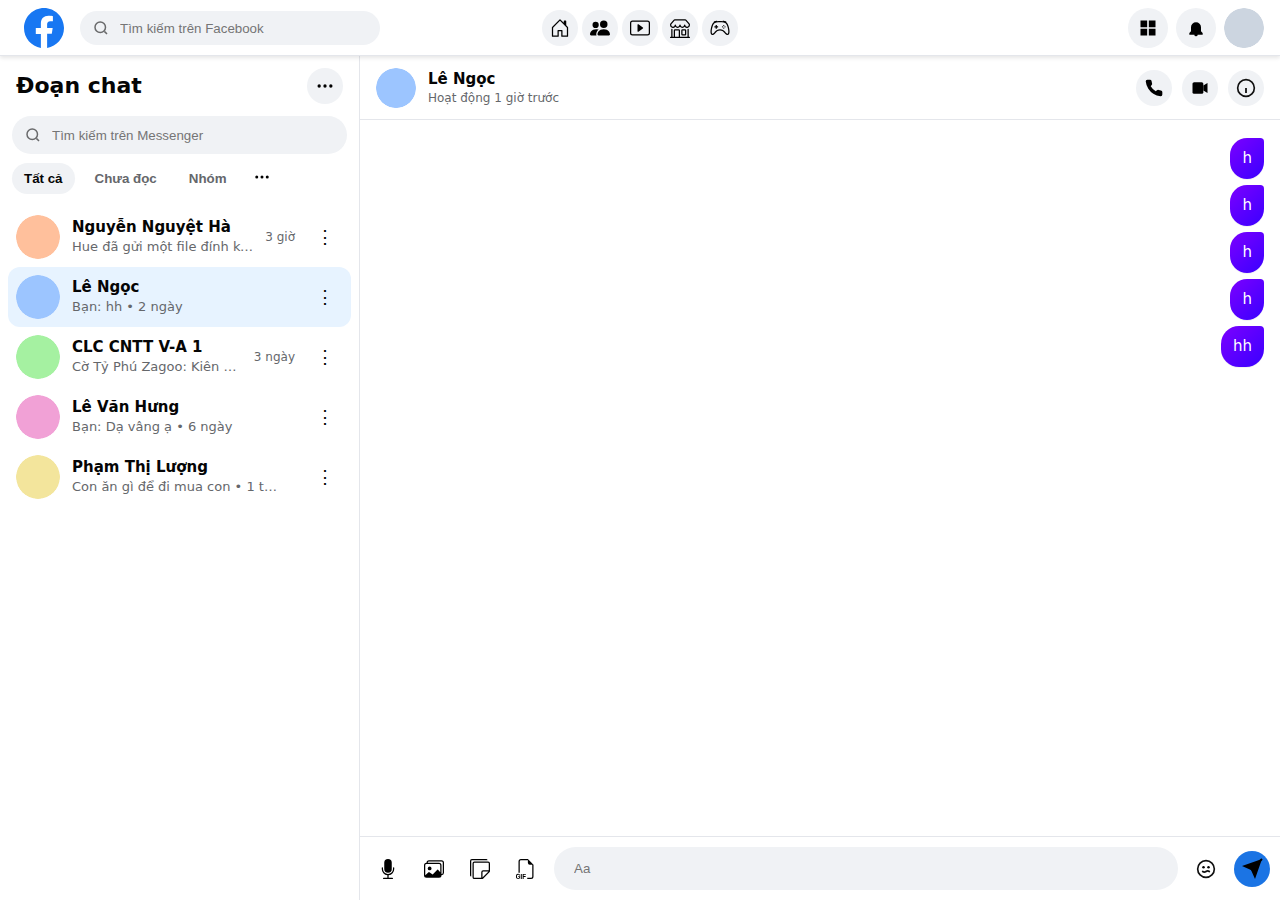
<file: messenger-clone/index.html>
<!DOCTYPE html>
<html lang="vi">
<head>
  <meta charset="UTF-8" />
  <meta name="viewport" content="width=device-width, initial-scale=1" />
  <title>Messenger • Clone</title>
  <link rel="stylesheet" href="css/style.css" />
  <link rel="icon" href="assets/icons/facebook.svg">
</head>
<body>
  <div class="topbar">
    <!-- Left: Logo + Search -->
    <div class="top-left">
      <a class="brand" href="#"><img src="assets/icons/facebook.svg" alt=""></a>
      <div class="searchbar-top">
        <img src="assets/icons/search.svg" alt="">
        <input type="text" placeholder="Tìm kiếm trên Facebook">
      </div>
    </div>

    <!-- Center: Main nav -->
    <div class="top-center">
      <button class="icon-btn"><img src="assets/icons/house-door.svg" alt=""></button>
      <button class="icon-btn"><img src="assets/icons/people-fill.svg" alt=""></button>
      <button class="icon-btn"><img src="assets/icons/play-btn.svg" alt=""></button>
      <button class="icon-btn"><img src="assets/icons/shop copy.svg" alt=""></button>
      <button class="icon-btn"><img src="assets/icons/controller.svg" alt=""></button>
    </div>

    <!-- Right: Options -->
    <div class="top-right">
      <button class="icon-btn"><img src="assets/icons/grid.svg" alt=""></button>
      <button class="icon-btn"><img src="assets/icons/bell.svg" alt=""></button>
      <button class="avatar"><img src="assets/images/avatar-default.png" alt=""></button>
    </div>
  </div>


  <div class="app">
    <!-- LEFT: thread list -->
    <aside class="left-pane">
      <div class="list-header">
        <h2>Đoạn chat</h2>
        <div class="list-actions">
          <!-- Nút mở modal -->
          <button class="icon-btn" id="newMsgBtn">
            <img src="assets/icons/options.svg" alt="⋮">
          </button>
        </div>
      </div>


      <div class="search">
        <img src="assets/icons/search.svg" alt="" />
        <input id="threadSearch" type="text" placeholder="Tìm kiếm trên Messenger" />
      </div>

      <div class="tabs">
        <button class="tab active" data-tab="all">Tất cả</button>
        <button class="tab" data-tab="unread">Chưa đọc</button>
        <button class="tab" data-tab="groups">Nhóm</button>
        <button class="tab more"><img src="assets/icons/dots.svg" alt=""></button>
      </div>

      <ul class="thread-list" id="threadList" aria-label="Thread list">
        <!-- items are injected by JS -->
         
      </ul>


    </aside>

    <!-- RIGHT: conversation -->
    <main class="chat-pane">
      <header class="chat-header">

        <!-- Nút back (ẩn mặc định, chỉ hiện khi mobile) -->
        <button class="icon-btn back-btn" id="backBtn">
          <img src="assets/icons/arrow-left.svg" alt="Back">
        </button>

        <div class="peer">
          <img id="peerAvatar" src="assets/images/contact-1.png" alt="avatar" />
          <div>
            <div class="name" id="peerName">Lê Ngọc</div>
            <div class="sub" id="peerStatus">Hoạt động 1 giờ trước</div>
          </div>
        </div>
        <div class="chat-actions">
          <button id="btnVoiceCall" class="icon-btn" title="Gọi thoại"><img src="assets/icons/phone.svg" alt=""></button>
          <button id="btnVideoCall" class="icon-btn" title="Gọi video"><img src="assets/icons/video.svg" alt=""></button>
          <button class="icon-btn" title="Thông tin"><img src="assets/icons/info.svg" alt=""></button>
        </div>
      </header>

      <div class="to-bar" id="toBar" hidden>
        <span>Đến:</span>
        <div class="to-input" id="toInput">
          <input type="text" id="toSearch">
          <ul class="search-results" id="toSearchResults"></ul>
        </div>
      </div>


      <section id="messageScroller" class="scroller">
        <!-- Messages will be appended here -->
      </section>

      <footer class="composer">
        <div class="composer-left">
          <button class="icon-btn" title="Ghi âm"><img src="assets/icons/mic-fill.svg" alt=""></button>
          <button class="icon-btn" title="Ảnh/Video"><img src="assets/icons/images.svg" alt=""></button>
          <button class="icon-btn" title="GIF"><img src="assets/icons/stickies.svg" alt=""></button>
          <button class="icon-btn" title="Sticker"><img src="assets/icons/filetype-gif.svg" alt=""></button>
        </div>
        <div class="input-wrap">
          <input id="msgInput" type="text" placeholder="Aa" autocomplete="off" />
        </div>
        <div class="composer-right">
          <button id="emojiBtn" class="icon-btn" title="Emoji"><img src="assets/icons/emoji.svg" alt=""></button>
          <button id="sendBtn" class="send-btn" title="Gửi"><img src="assets/icons/send.svg" alt=""></button>
        </div>
      </footer>
    </main>
  </div>

  <div id="emojiPanel" class="emoji-panel" hidden aria-hidden="true"></div>

  <script src="js/app.js"></script>
  <!-- Call overlays: integrated UIs from separate demo pages -->
  <div id="incomingCallModal" class="call-modal-backdrop" hidden>
    <div class="call-card" role="dialog" aria-modal="true" aria-label="Incoming call">
      <button class="close-btn" id="incomingCloseBtn" title="Đóng" aria-label="Close">
        <svg viewBox="0 0 20 20"><path d="M10 8.586l4.95-4.95 1.414 1.414-4.95 4.95 4.95 4.95-1.414 1.414-4.95-4.95-4.95 4.95-1.414-1.414 4.95-4.95-4.95-4.95L5.05 3.636z"/></svg>
      </button>
      <div class="incoming-label">Cuộc gọi đến</div>
      <img id="incomingAvatar" class="avatar" src="assets/images/avatar-default.png" alt="">
      <div id="incomingName" class="caller-name">Người gọi</div>
      <div class="encrypted">
        <svg viewBox="0 0 16 16"><path fill="currentColor" d="M5.5 8V6A2.5 2.5 0 0110.5 6v2h1.25C12.44 8 13 8.56 13 9.25v3.5C13 13.44 12.44 14 11.75 14h-7.5C3.56 14 3 13.44 3 12.75v-3.5C3 8.56 3.56 8 4.25 8H5.5zm1-2A1.5 1.5 0 008 7.5V8h2v-.5A1.5 1.5 0 008.5 6zm-2.25 4C4.11 10 4 10.11 4 10.25v2.5c0 .14.11.25.25.25h7.5c.14 0 .25-.11.25-.25v-2.5A.25.25 0 0011.75 10h-7.5z"/></svg>
        Được mã hóa đầu-cuối
      </div>
      <div class="actions">
        <button id="incomingDeclineBtn" class="action-btn" title="Từ chối" aria-label="Decline">
          <span class="action-circle decline">
            <svg width="27" height="27" viewBox="0 0 24 24"><path fill="currentColor" d="M6.62 10.79a15.053 15.053 0 006.59 6.59l2.2-2.2a1 1 0 011.06-.24c1.12.37 2.33.57 3.53.57a1 1 0 011 1v3.5a1 1 0 01-1 1C10.07 22 2 13.93 2 4.5A1 1 0 013 3.5H6.5a1 1 0 011 1c0 1.2.19 2.41.57 3.53a1 1 0 01-.24 1.06l-2.2 2.2z"/></svg>
          </span>
          <span class="action-label decline">Từ chối</span>
        </button>
        <button id="incomingAcceptBtn" class="action-btn" title="Chấp nhận" aria-label="Accept">
          <span class="action-circle accept">
            <svg width="27" height="27" viewBox="0 0 24 24"><path fill="currentColor" d="M6.62 10.79a15.053 15.053 0 006.59 6.59l2.2-2.2a1 1 0 011.06-.24c1.12.37 2.33.57 3.53.57a1 1 0 011 1v3.5a1 1 0 01-1 1C10.07 22 2 13.93 2 4.5A1 1 0 013 3.5H6.5a1 1 0 011 1c0 1.2.19 2.41.57 3.53a1 1 0 01-.24 1.06l-2.2 2.2z" transform="rotate(135 12 12)"/></svg>
          </span>
          <span class="action-label accept">Chấp nhận</span>
        </button>
      </div>
    </div>
  </div>

  <!-- Audio call overlay -->
  <div id="audioCallOverlay" class="call-overlay" hidden>
    <div class="call-audio-bg"></div>
    <button class="fullscreen-btn" id="acFullscreenBtn" title="Toàn màn hình" aria-label="Fullscreen">
      <svg width="18" height="18" viewBox="0 0 18 18" fill="none"><path d="M6.5 2.5h-4a.5.5 0 00-.5.5v4M11.5 2.5h4a.5.5 0 01.5.5v4M6.5 15.5h-4a.5.5 0 01-.5-.5v-4M11.5 15.5h4a.5.5 0 00.5-.5v-4" stroke="currentColor" stroke-width="1.5" stroke-linecap="round"/></svg>
    </button>
    <div class="center-content">
      <img id="acAvatar" class="avatar" src="assets/images/avatar-default.png" alt="">
      <div id="acName" class="caller-name">Tên</div>
      <div id="acStatus" class="calling-status">Đang gọi...</div>
    </div>
    <div class="bottom-controls">
      <button class="control-btn" id="acShareBtn" title="Chia sẻ màn hình" aria-label="Share screen">
        <svg xmlns="http://www.w3.org/2000/svg" width="24" height="24" viewBox="0 0 24 24" fill="none" stroke="currentColor" stroke-width="2" stroke-linecap="round" stroke-linejoin="round" class="lucide lucide-screen-share"><path d="M13 3H4a2 2 0 0 0-2 2v10a2 2 0 0 0 2 2h16a2 2 0 0 0 2-2v-3"/><path d="M8 21h8"/><path d="M12 17v4"/><path d="m17 8 5-5"/><path d="M17 3h5v5"/></svg>
      </button>
      <button class="control-btn" id="acAddBtn" title="Thêm người" aria-label="Add person">
        <svg xmlns="http://www.w3.org/2000/svg" width="24" height="24" viewBox="0 0 24 24" fill="none" stroke="currentColor" stroke-width="2" stroke-linecap="round" stroke-linejoin="round" class="lucide lucide-user-round-plus"><path d="M2 21a8 8 0 0 1 13.292-6"/><circle cx="10" cy="8" r="5"/><path d="M19 16v6"/><path d="M22 19h-6"/></svg>
      </button>
      <button class="control-btn" id="acMuteBtn" title="Tắt/Bật mic" aria-label="Mute">
        <svg xmlns="http://www.w3.org/2000/svg" width="24" height="24" viewBox="0 0 24 24" fill="none" stroke="currentColor" stroke-width="2" stroke-linecap="round" stroke-linejoin="round" class="lucide lucide-mic-off"><path d="M12 19v3"/><path d="M15 9.34V5a3 3 0 0 0-5.68-1.33"/><path d="M16.95 16.95A7 7 0 0 1 5 12v-2"/><path d="M18.89 13.23A7 7 0 0 0 19 12v-2"/><path d="m2 2 20 20"/><path d="M9 9v3a3 3 0 0 0 5.12 2.12"/></svg>
      </button>
      <button class="control-btn red" id="acHangupBtn" title="Kết thúc" aria-label="End call">
        <svg viewBox="0 0 24 24" fill="currentColor"><path d="M13.832 16.568a1 1 0 0 0 1.213-.303l.355-.465A2 2 0 0 1 17 15h3a2 2 0 0 1 2 2v3a2 2 0 0 1-2 2A18 18 0 0 1 2 4a2 2 0 0 1 2-2h3a2 2 0 0 1 2 2v3a2 2 0 0 1-.8 1.6l-.468.351a1 1 0 0 0-.292 1.233 14 14 0 0 0 6.392 6.384"/></svg>
      </button>
    </div>
  </div>

  <!-- Video call overlay -->
  <div id="videoCallOverlay" class="call-overlay video" hidden>
    <video id="vcRemote" class="video-bg" autoplay muted loop playsinline src="https://www.w3schools.com/html/mov_bbb.mp4"></video>
    <video id="vcLocalFull" class="local-fullscreen" autoplay muted playsinline style="display:none"></video>
    <div class="overlay" aria-hidden="true"></div>
    <button class="fullscreen-btn" id="vcFullscreenBtn" title="Toàn màn hình" aria-label="Fullscreen">
      <svg xmlns="http://www.w3.org/2000/svg" width="20" height="20" viewBox="0 0 24 24" fill="none" stroke="currentColor" stroke-width="2" stroke-linecap="round" stroke-linejoin="round"><polyline points="15 3 21 3 21 9"/><polyline points="9 21 3 21 3 15"/><line x1="21" y1="3" x2="14" y2="10"/><line x1="3" y1="21" x2="10" y2="14"/></svg>
    </button>
    <div id="vcLocalThumb" class="thumb" title="Nhấn để phóng to video của bạn" aria-label="Local video thumbnail" tabindex="0" style="display:none">
      <video id="vcLocal" autoplay muted playsinline></video>
    </div>
    <div id="vcRemoteThumb" class="thumb" title="Nhấn để xem người kia" aria-label="Remote thumbnail" tabindex="0" style="display:none">
      <video id="vcRemoteThumbVideo" autoplay muted loop playsinline src="https://www.w3schools.com/html/mov_bbb.mp4"></video>
    </div>
    <div class="bottom-controls" role="toolbar" aria-label="Call controls">
      <button class="control-btn" id="vcShareBtn" title="Chia sẻ màn hình" aria-label="Share screen">
        <svg xmlns="http://www.w3.org/2000/svg" width="24" height="24" viewBox="0 0 24 24" fill="none" stroke="currentColor" stroke-width="2" stroke-linecap="round" stroke-linejoin="round" class="lucide lucide-screen-share"><path d="M13 3H4a2 2 0 0 0-2 2v10a2 2 0 0 0 2 2h16a2 2 0 0 0 2-2v-3"/><path d="M8 21h8"/><path d="M12 17v4"/><path d="m17 8 5-5"/><path d="M17 3h5v5"/></svg>
      </button>
      <button class="control-btn" id="vcAddBtn" title="Thêm người" aria-label="Add person">
        <svg xmlns="http://www.w3.org/2000/svg" width="24" height="24" viewBox="0 0 24 24" fill="none" stroke="currentColor" stroke-width="2" stroke-linecap="round" stroke-linejoin="round" class="lucide lucide-user-round-plus"><path d="M2 21a8 8 0 0 1 13.292-6"/><circle cx="10" cy="8" r="5"/><path d="M19 16v6"/><path d="M22 19h-6"/></svg>
      </button>
      <button class="control-btn" id="vcToggleVideoBtn" title="Bật/Tắt camera" aria-label="Toggle video" aria-pressed="false"></button>
      <button class="control-btn" id="vcMuteBtn" title="Tắt/Bật mic" aria-label="Mute" aria-pressed="false">
        <svg xmlns="http://www.w3.org/2000/svg" width="24" height="24" viewBox="0 0 24 24" fill="none" stroke="currentColor" stroke-width="2" stroke-linecap="round" stroke-linejoin="round" class="lucide lucide-mic-off"><path d="M12 19v3"/><path d="M15 9.34V5a3 3 0 0 0-5.68-1.33"/><path d="M16.95 16.95A7 7 0 0 1 5 12v-2"/><path d="M18.89 13.23A7 7 0 0 0 19 12v-2"/><path d="m2 2 20 20"/><path d="M9 9v3a3 3 0 0 0 5.12 2.12"/></svg>
      </button>
      <button class="control-btn red" id="vcHangupBtn" title="Kết thúc" aria-label="End call">
        <svg viewBox="0 0 24 24" fill="currentColor"><path d="M13.832 16.568a1 1 0 0 0 1.213-.303l.355-.465A2 2 0 0 1 17 15h3a2 2 0 0 1 2 2v3a2 2 0 0 1-2 2A18 18 0 0 1 2 4a2 2 0 0 1 2-2h3a2 2 0 0 1 2 2v3a2 2 0 0 1-.8 1.6l-.468.351a1 1 0 0 0-.292 1.233 14 14 0 0 0 6.392 6.384"/></svg>
      </button>
    </div>
  </div>

  <!-- Call ended overlay -->
  <div id="callEndedOverlay" class="call-ended-overlay" hidden>
    <div class="center" role="status" aria-live="polite">
      <img id="ceAvatar" class="avatar" src="assets/images/avatar-default.png" alt="Caller avatar">
      <div id="ceName" class="name">Tên</div>
      <div class="status">Đã kết thúc cuộc gọi</div>
    </div>
    <div class="action-bar" role="toolbar" aria-label="Call actions">
      <div class="action">
        <button id="ceRedialBtn" class="btn redial" title="Gọi lại" aria-label="Redial">
          <svg xmlns="http://www.w3.org/2000/svg" width="24" height="24" viewBox="0 0 24 24" fill="none" stroke="currentColor" stroke-width="2" stroke-linecap="round" stroke-linejoin="round" class="lucide lucide-phone"><path d="M13.832 16.568a1 1 0 0 0 1.213-.303l.355-.465A2 2 0 0 1 17 15h3a2 2 0 0 1 2 2v3a2 2 0 0 1-2 2A18 18 0 0 1 2 4a2 2 0 0 1 2-2h3a2 2 0 0 1 2 2v3a2 2 0 0 1-.8 1.6l-.468.351a1 1 0 0 0-.292 1.233 14 14 0 0 0 6.392 6.384"/></svg>
        </button>
        <div class="label">Gọi lại</div>
      </div>
      <div class="action">
        <button id="ceCloseBtn" class="btn close" title="Đóng" aria-label="Close">
          <svg xmlns="http://www.w3.org/2000/svg" class="lucide lucide-x" width="24" height="24" viewBox="0 0 24 24" fill="none" stroke="currentColor" stroke-width="2" stroke-linecap="round" stroke-linejoin="round"><path d="M18 6L6 18"/><path d="M6 6l12 12"/></svg>
        </button>
        <div class="label">Đóng</div>
      </div>
    </div>
  </div>

  <script src="js/call.js"></script>
<!-- Code injected by live-server -->
<script>
	// <![CDATA[  <-- For SVG support
	if ('WebSocket' in window) {
		(function () {
			function refreshCSS() {
				var sheets = [].slice.call(document.getElementsByTagName("link"));
				var head = document.getElementsByTagName("head")[0];
				for (var i = 0; i < sheets.length; ++i) {
					var elem = sheets[i];
					var parent = elem.parentElement || head;
					parent.removeChild(elem);
					var rel = elem.rel;
					if (elem.href && typeof rel != "string" || rel.length == 0 || rel.toLowerCase() == "stylesheet") {
						var url = elem.href.replace(/(&|\?)_cacheOverride=\d+/, '');
						elem.href = url + (url.indexOf('?') >= 0 ? '&' : '?') + '_cacheOverride=' + (new Date().valueOf());
					}
					parent.appendChild(elem);
				}
			}
			var protocol = window.location.protocol === 'http:' ? 'ws://' : 'wss://';
			var address = protocol + window.location.host + window.location.pathname + '/ws';
			var socket = new WebSocket(address);
			socket.onmessage = function (msg) {
				if (msg.data == 'reload') window.location.reload();
				else if (msg.data == 'refreshcss') refreshCSS();
			};
			if (sessionStorage && !sessionStorage.getItem('IsThisFirstTime_Log_From_LiveServer')) {
				console.log('Live reload enabled.');
				sessionStorage.setItem('IsThisFirstTime_Log_From_LiveServer', true);
			}
		})();
	}
	else {
		console.error('Upgrade your browser. This Browser is NOT supported WebSocket for Live-Reloading.');
	}
	// ]]>
</script>
</body>
</html>
</file>
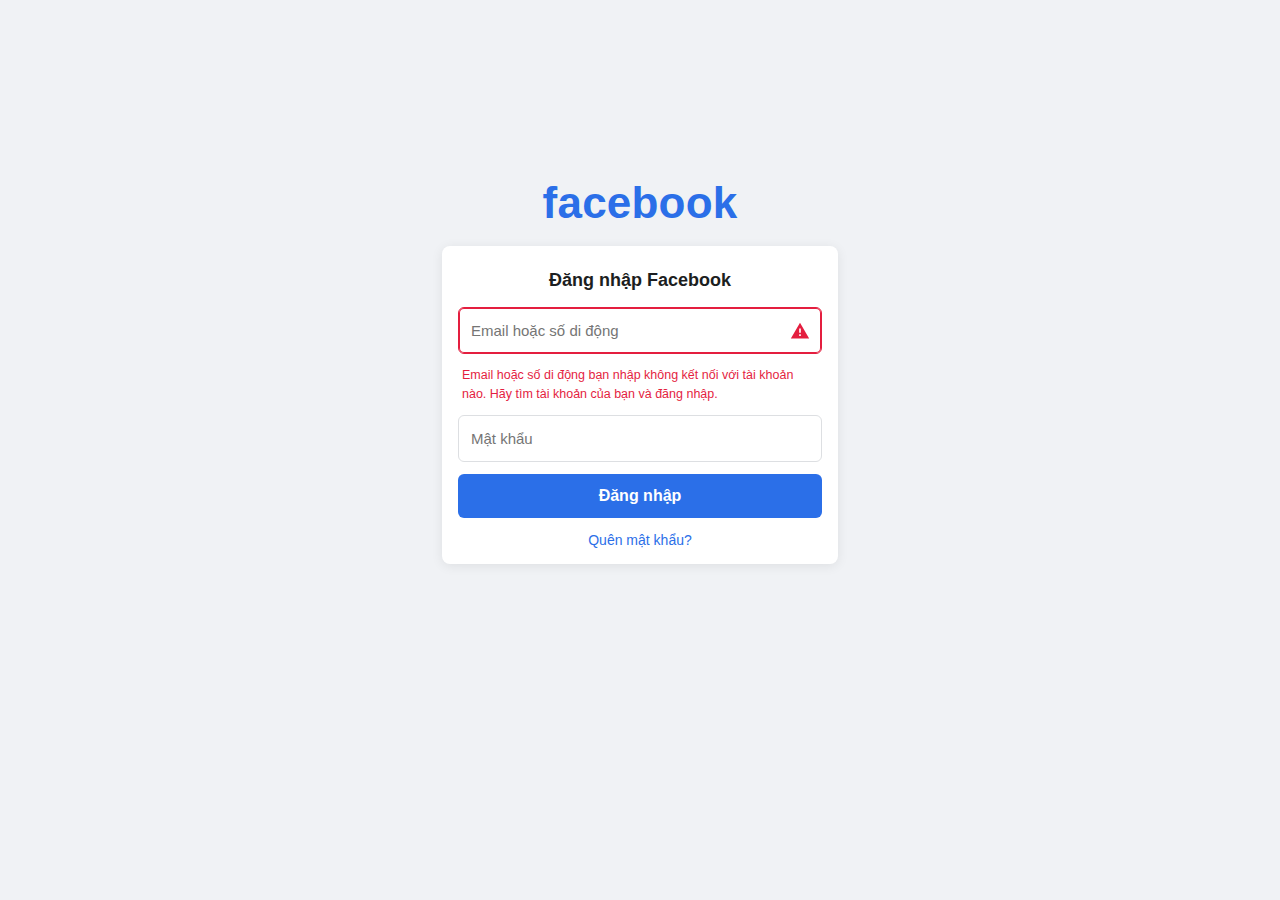
<file: errlogin.html>
<!doctype html>
<html lang="vi">
<head>
  <meta charset="utf-8" />
  <meta name="viewport" content="width=device-width, initial-scale=1" />
  <title>Demo – Trạng thái sau khi nhập sai</title>
  <style>
    :root{
      --bg:#f0f2f5;
      --card:#fff;
      --text:#1c1e21;
      --muted:#606770;
      --brand:#2b6fe8;      /* màu nhấn an toàn */
      --btn:#2b6fe8;
      --btn-hover:#225ad1;
      --error:#e41e3f;      /* màu đỏ thông báo lỗi */
      --input-border:#dddfe2;
      --shadow:0 2px 12px rgba(0,0,0,.08);
      --radius:8px;
      --card-w:396px;
    }
    *{box-sizing:border-box}
    html,body{height:100%}
    body{
      margin:0;
      font-family:-apple-system,BlinkMacSystemFont,"Segoe UI",Roboto,Helvetica,Arial,"Apple Color Emoji","Segoe UI Emoji";
      background:var(--bg);
      color:var(--text);
    }
    .wrap{min-height:80%;display:flex;flex-direction:column}
    .main{flex:1 0 auto;display:grid;place-items:center;padding:40px 16px 0}
    .brand{display:flex;flex-direction:column;align-items:center;gap:18px;margin-bottom:18px;user-select:none}
    .brand-title{font-size:44px;font-weight:800;letter-spacing:.2px;color:var(--brand);text-transform:lowercase}
    .card{width:396px;background:var(--card);border-radius:var(--radius);box-shadow:var(--shadow);padding:16px}
    .card h2{text-align:center;font-size:18px;margin:8px 0 16px;font-weight:700}
    form{margin:0}

    .field{position:relative;margin-bottom:12px}
    .field input{
      width:100%;
      padding:14px 44px 14px 12px; /* chừa chỗ cho icon bên phải bên trong input */
      border:1px solid var(--input-border);
      border-radius:6px;font-size:15px;outline:none;background:#fff;
      transition:border-color .2s, box-shadow .2s;
    }
    .field input:focus{border-color:var(--brand);box-shadow:0 0 0 3px rgba(43,111,232,.15)}

    /* Icon bên trong input, sát lề phải */
    .icon-inline,
    .icon-btn{
      position:absolute;right:12px;top:50%;transform:translateY(-50%);
    }

    /* Trạng thái lỗi: viền đỏ + icon + thông báo đỏ */
    .field.error input{
      border-color:var(--error);
      box-shadow:0 0 0 1px var(--error) inset;
    }
    .icon-alert{
      width:20px;height:20px;color:var(--error);
      display:none;pointer-events:none; /* không chặn tương tác với input */
      z-index:1;
    }
    .field.error .icon-alert{display:block}

    .error-text{
      display:none;color:var(--error);font-size:12.5px;line-height:1.45;margin:6px 4px 0;
    }
    .error-text.show{display:block}

    /* Nút con mắt trong ô mật khẩu */
    .icon-btn{
      width:28px;height:28px;display:none;align-items:center;justify-content:center;
      border:none;background:transparent;color:#7c7f84;cursor:pointer;padding:0;
      border-radius:4px;
      transition:opacity .2s ease;
    }
    /* Chỉ hiện button khi có text trong input */
    .field.has-text .icon-btn{
      display:flex;
    }
    .icon-btn:hover{color:#3a3d41}
    .icon-btn:focus-visible{outline:2px solid rgba(43,111,232,.5);outline-offset:2px}

    .eye-open{display:none}
    .showing-pass .eye-open{display:block}
    .showing-pass .eye-closed{display:none}

    .btn{
      display:inline-flex;justify-content:center;align-items:center;width:100%;height:44px;border:none;
      border-radius:6px;background:var(--btn);color:#fff;font-weight:700;font-size:16px;cursor:pointer;transition:background .15s ease;
    }
    .btn:hover{background:var(--btn-hover)}
    .link{display:block;text-align:center;margin-top:14px;color:var(--brand);font-size:14px;text-decoration:none}
    .link:hover{text-decoration:underline}
    .notice{color:var(--muted);font-size:12px;text-align:center;margin-top:14px}
    footer{flex:0 0 auto;padding:28px 16px;color:#8a8d91}
    .footer-inner{max-width:980px;margin:0 auto;font-size:12.5px}
    .langs,.links{display:flex;flex-wrap:wrap;gap:10px 14px;list-style:none;padding:0;margin:0 0 10px}
    .langs li,.links li{white-space:nowrap}
    .sep{margin:0 6px;color:#c9ccd1}
    .copyright{margin-top:6px}
  </style>
</head>
<body>
  <div class="wrap">
    <main class="main" aria-labelledby="brand">
      <div class="brand" id="brand">
        <div class="brand-title" aria-hidden="true">facebook</div>
        <div class="card" role="region" aria-label="Khung đăng nhập">
          <h2>Đăng nhập Facebook</h2>

          <form id="login-form" novalidate>
            <!-- Email/phone – HIỂN THỊ LỖI NGAY TỪ ĐẦU -->
            <div class="field error" id="email-field">
                <div class="field" id="">
                    <input id="email" name="email" type="text" inputmode="email"
                     placeholder="Email hoặc số di động" autocomplete="username" aria-describedby="email-error" />
                    <!-- Icon cảnh báo nằm BÊN TRONG input, sát lề phải -->
                    <svg class="icon-inline icon-alert" viewBox="0 0 24 24" aria-hidden="true">
                        <path fill="currentColor" d="M1 21h22L12 2 1 21zm12-3h-2v-2h2v2zm0-4h-2V9h2v5z"/>
                    </svg>
                </div>
              <div id="email-error" class="error-text show" role="alert" aria-live="polite">
                Email hoặc số di động bạn nhập không kết nối với tài khoản nào. Hãy tìm tài khoản của bạn và đăng nhập.
              </div>
            </div>

            <!-- Password + nút con mắt -->
            <div class="field" id="pass-field">
              <input id="password" name="password" type="password"
                     placeholder="Mật khẩu" autocomplete="current-password" />
              <button class="icon-btn" id="toggle-pass" type="button"
                      aria-label="Hiện mật khẩu" aria-pressed="false">
                <!-- Eye closed -->
                <svg xmlns="http://www.w3.org/2000/svg" width="24" height="24" viewBox="0 0 24 24" fill="none" stroke="currentColor" stroke-width="2" stroke-linecap="round" stroke-linejoin="round" class="eye-closed"><path d="M10.733 5.076a10.744 10.744 0 0 1 11.205 6.575 1 1 0 0 1 0 .696 10.747 10.747 0 0 1-1.444 2.49"/><path d="M14.084 14.158a3 3 0 0 1-4.242-4.242"/><path d="M17.479 17.499a10.75 10.75 0 0 1-15.417-5.151 1 1 0 0 1 0-.696 10.75 10.75 0 0 1 4.446-5.143"/><path d="m2 2 20 20"/></svg>
                <!-- Eye open -->
                <svg xmlns="http://www.w3.org/2000/svg" width="24" height="24" viewBox="0 0 24 24" fill="none" stroke="currentColor" stroke-width="2" stroke-linecap="round" stroke-linejoin="round" class="eye-open"><path d="M2.062 12.348a1 1 0 0 1 0-.696 10.75 10.75 0 0 1 19.876 0 1 1 0 0 1 0 .696 10.75 10.75 0 0 1-19.876 0"/><circle cx="12" cy="12" r="3"/></svg>
              </button>
            </div>

            <!-- Để tránh gửi form thật, dùng button thường -->
            <button class="btn" type="button">Đăng nhập</button>
            <a class="link" href="#" onclick="return false;">Quên mật khẩu?</a>
          </form>
        </div>
      </div>
    </main>

    <!-- <footer>
      <div class="footer-inner">
        <ul class="langs">
          <li>Tiếng Việt</li><li class="sep">·</li>
          <li>English</li><li class="sep">·</li>
          <li>Français</li><li class="sep">·</li>
          <li>Deutsch</li><li class="sep">·</li>
          <li>Español</li><li class="sep">·</li>
          <li>日本語</li><li class="sep">·</li>
          <li>한국어</li><li class="sep">·</li>
          <li>中文</li>
        </ul>
        <ul class="links">
          <li>Giới thiệu</li><li>Trung tâm trợ giúp</li><li>Riêng tư</li><li>Điều khoản</li><li>Tạo trang</li>
        </ul>
        <div class="copyright">© 2025 SocialSite Demo</div>
      </div>
    </footer>
  </div> -->

  <script>
    // Toggle show/hide password with eye icon
    const passInput = document.getElementById('password');
    const togglePassBtn = document.getElementById('toggle-pass');
    const passField = document.getElementById('pass-field');

    function setShowing(state){
      // state: true = hiện mật khẩu
      passInput.type = state ? 'text' : 'password';
      togglePassBtn.setAttribute('aria-pressed', String(state));
      togglePassBtn.setAttribute('aria-label', state ? 'Ẩn mật khẩu' : 'Hiện mật khẩu');
      if(state){
        togglePassBtn.classList.add('showing-pass');
      }else{
        togglePassBtn.classList.remove('showing-pass');
      }
    }

    // Hiển thị/ẩn button dựa trên nội dung input
    function updateButtonVisibility(){
      if(passInput.value.length > 0){
        passField.classList.add('has-text');
      }else{
        passField.classList.remove('has-text');
        // Nếu không có text, đặt lại trạng thái về ẩn mật khẩu
        setShowing(false);
      }
    }

    // Kiểm tra khi người dùng gõ
    passInput.addEventListener('input', updateButtonVisibility);
    
    // Kiểm tra ban đầu (trong trường hợp có giá trị mặc định)
    updateButtonVisibility();

    togglePassBtn.addEventListener('click', () => {
      const isShowing = togglePassBtn.classList.contains('showing-pass');
      setShowing(!isShowing);
    });

    // (Tùy chọn) Ẩn trạng thái lỗi email khi người dùng gõ lại
    const emailField = document.getElementById('email-field');
    const emailInput = document.getElementById('email');
    // const emailError = document.getElementById('email-error');
    emailInput.addEventListener('input', () => {
      emailField.classList.remove('error');
      emailError.classList.remove('show');
    });
  </script>
</body>
</html>
</file>
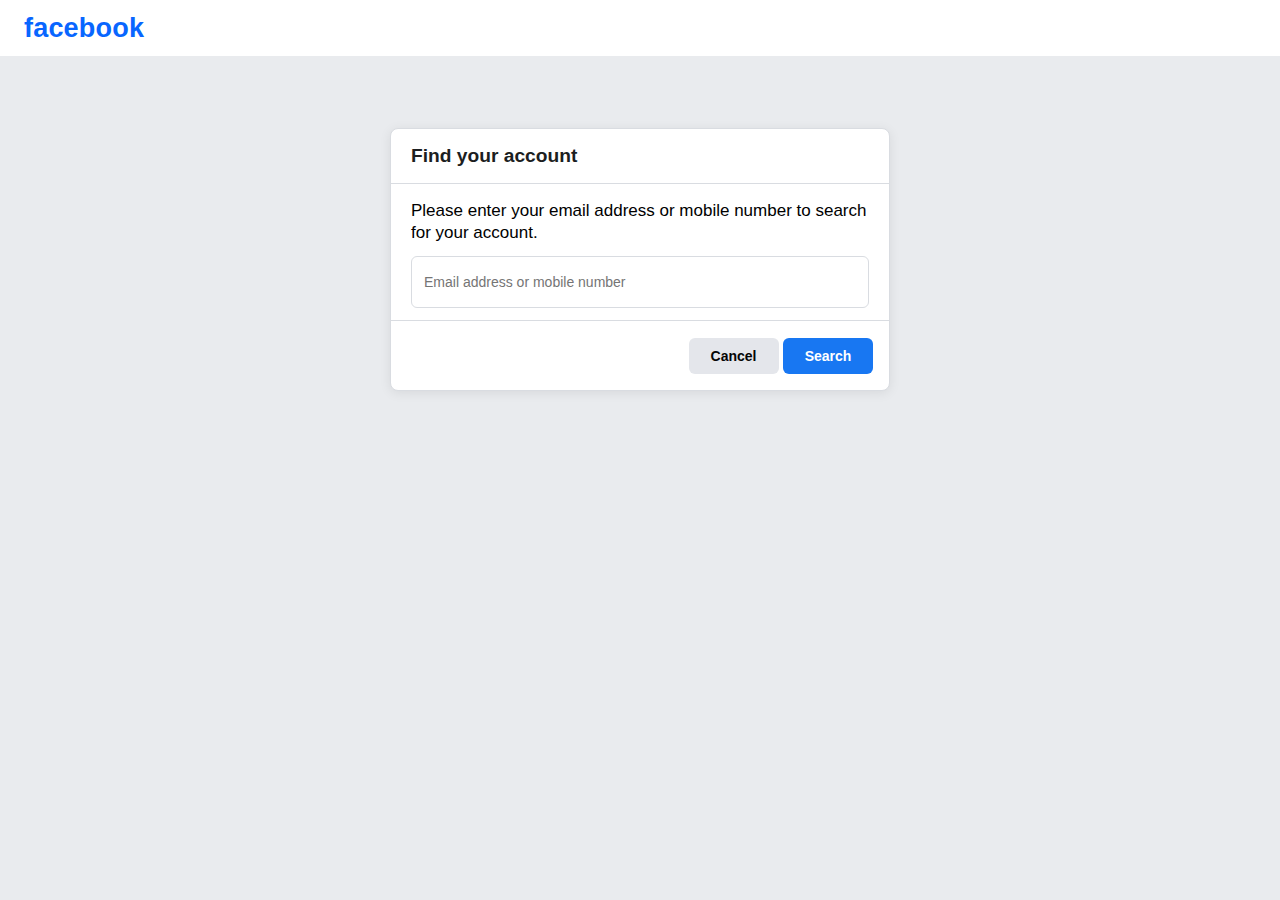
<file: forgotpass.html>
<!doctype html>
<html lang="en">
<head>
  <meta charset="utf-8" />
  <meta name="viewport" content="width=device-width, initial-scale=1" />
  <title>Find your account – Facebook (Demo)</title>
  <style>
    :root{
      --bg:#e9ebee;
      --card:#fff;
      --text:#1c1e21;
      --muted:#6b6f76;
      --brand:#0866ff;         /* xanh nhấn trung tính */
      --btn:#1877f2;
      --btn-hover:#225ad1;
      --btn-cancel:#e4e6eb;
      --border:#d9dce1;
      --shadow:0 2px 12px rgba(0,0,0,.08);
      --radius:8px;
      --card-w:500px;

      /* Alert palette */
      --error-bg:#fde8e8;
      --error-border:#f3b4b4;
      --error-text:#6e1c1c;

      --warn-bg:#fde8e8;
      --warn-border:#f3b4b4;
      --warn-text:#6e1c1c;
    }
    *{box-sizing:border-box}
    html,body{height:100%}
    body{
      margin:0;
      font-family:-apple-system,BlinkMacSystemFont,"Segoe UI",Roboto,Helvetica,Arial,"Apple Color Emoji","Segoe UI Emoji";
      background:var(--bg);
      color:var(--text);
    }

    /* Top brand */
    header{
      height:56px;
      display:flex;align-items:center;
      padding:0 24px;
    }
    .brand{
      font-size:27px;font-weight:700;letter-spacing:.2px;color:var(--brand);
      text-transform:lowercase; user-select:none;
    }

    /* Main */
    .main{
      min-height:calc(100vh - 160px);
      padding-top:72px;        /* đẩy hộp xuống gần giống ảnh */
      display:grid; place-items:start center;
    }

    .card{
      width:min(100%,var(--card-w));
      background:var(--card);
      border-radius:var(--radius);
      box-shadow:var(--shadow);
      border:1px solid var(--border);
    }
    .card-header{
      padding:16px 20px;
      border-bottom:1px solid var(--border);
      font-weight:700;
      font-size: larger;
    }
    .card-body{padding:16px 20px}
    .desc{color:black;font-size:17px;line-height:1.3;margin:0 0 12px; font-weight: 400 ;}

    .field{position:relative}
    .input{
      width:100%;
      height:52px;
      padding:0 12px;
      border:1px solid var(--border);
      border-radius:6px;
      font-size:14px;
      outline:none;background:#fff;
      transition:border-color .2s, box-shadow .2s;
    }
    .input:focus{border-color:#b6b9c0; box-shadow:0 0 0 3px rgba(43,111,232,.12)}

    .actions{
      display:flex;justify-content:flex-end;gap:8px;margin-top:12px; border-top: 1px solid var(--border);
      margin-left: -20px;
      margin-right: -20px;
      padding-left: 16px;
      padding-right: 16px;
    }
    .btn{
      display:inline-flex;align-items:center;justify-content:center;
      height:36px;width: 90px;padding:0 14px;border:none;border-radius:6px;
      font-weight:600;font-size:14px;cursor:pointer;
    }
    .btn-cancel{background:var(--btn-cancel);color:#050505}
    .btn-cancel:hover{filter:brightness(.98)}
    .btn-primary{background:var(--btn);color:#fff}
    .btn-primary:hover{background:var(--btn-hover)}
    .btn:focus{outline:none;box-shadow:0 0 0 3px rgba(43,111,232,.18)}

    /* Alert styles */
    .alert{
      border:1px solid; border-radius:6px;
      padding:12px 12px;
      margin:0 0 12px 0;
    }
    .alert h4{margin:0 0 4px 0; font-size:14px; font-weight:700;}
    .alert p{margin:0; font-size:13px; line-height:1.35;}
    .alert-error{background:var(--error-bg); border-color:var(--error-border); color:var(--error-text)}
    .alert-warn{background:var(--warn-bg); border-color:var(--warn-border); color:var(--warn-text)}
    .hidden{display:none !important}
  </style>
</head>
<body>
  <header style="background-color:#ffffff; box-shadow: inset;">
    <div class="brand">facebook</div>
  </header>

  <main class="main" >
    <section class="card" role="region" aria-label="Find your account dialog">
      <div class="card-header">Find your account</div>
      <div class="card-body">

        <!-- Alert khi để trống -->
        <div id="alert-fill" class="alert alert-warn hidden" role="alert" aria-live="polite">
          <h4>Please fill in at least one field</h4>
          <p>Fill in at least one field to search for your account.</p>
        </div>

        <!-- Alert khi không tìm thấy -->
        <div id="alert-noresults" class="alert alert-error hidden" role="alert" aria-live="polite">
          <h4>No search results</h4>
          <p>Your search did not return any results. Please try again with other information.</p>
        </div>

        <p class="desc">Please enter your email address or mobile number to search for your account.</p>

        <div class="field">
          <label for="identifier" class="sr-only" style="position:absolute;width:1px;height:1px;padding:0;margin:-1px;overflow:hidden;clip:rect(0,0,0,0);white-space:nowrap;border:0;">Email address or mobile number</label>
          <input id="identifier" class="input" type="text" placeholder="Email address or mobile number" autocomplete="username" inputmode="email" />
        </div>

        <div class="actions">
            <div style="padding-top: 17px;">
                <button type="button" class="btn btn-cancel" id="btn-cancel">Cancel</button>
                <button type="button" class="btn btn-primary" id="btn-search">Search</button>
            </div>
        </div>
      </div>
    </section>
  </main>

  <!-- <footer> ... giữ nguyên như bạn đã comment ... </footer> -->

  <script>
    // Demo only: no network requests, just simple UI behavior
    const input = document.getElementById('identifier');
    const btnSearch = document.getElementById('btn-search');
    const btnCancel = document.getElementById('btn-cancel');

    // Alerts
    const alertFill = document.getElementById('alert-fill');
    const alertNoResults = document.getElementById('alert-noresults');

    // Demo danh sách "tồn tại"
    const knownIdentifiers = ['demo@example.com','0912345678'];

    function hideAlerts(){
      alertFill.classList.add('hidden');
      alertNoResults.classList.add('hidden');
    }

    function search() {
      const v = input.value.trim();

      // 1) Không nhập gì -> hiện cảnh báo điền ít nhất một trường
      if (!v) {
        alertNoResults.classList.add('hidden');
        alertFill.classList.remove('hidden');
        input.focus({preventScroll:true});
        return;
      }

      // 2) Có nhập nhưng không thuộc danh sách demo -> hiện No search results
      const exists = knownIdentifiers.some(x => x.toLowerCase() === v.toLowerCase());
      if (!exists) {
        alertFill.classList.add('hidden');
        alertNoResults.classList.remove('hidden');
        return;
      }

      // 3) Demo: nếu "tìm thấy", ẩn alert và báo thông tin
      hideAlerts();
      alert('Demo only – Found a matching account placeholder for: ' + v);
    }

    btnSearch.addEventListener('click', search);

    // THEO YÊU CẦU: Cancel KHÔNG ẩn alert (chỉ xóa input và focus lại)
    btnCancel.addEventListener('click', () => {
      input.value = '';
      input.focus();
      // không gọi hideAlerts()
    });

    // THEO YÊU CẦU: Gõ không ẩn alert
    // (loại bỏ: input.addEventListener('input', hideAlerts);)
  </script>
</body>
</html>
</file>
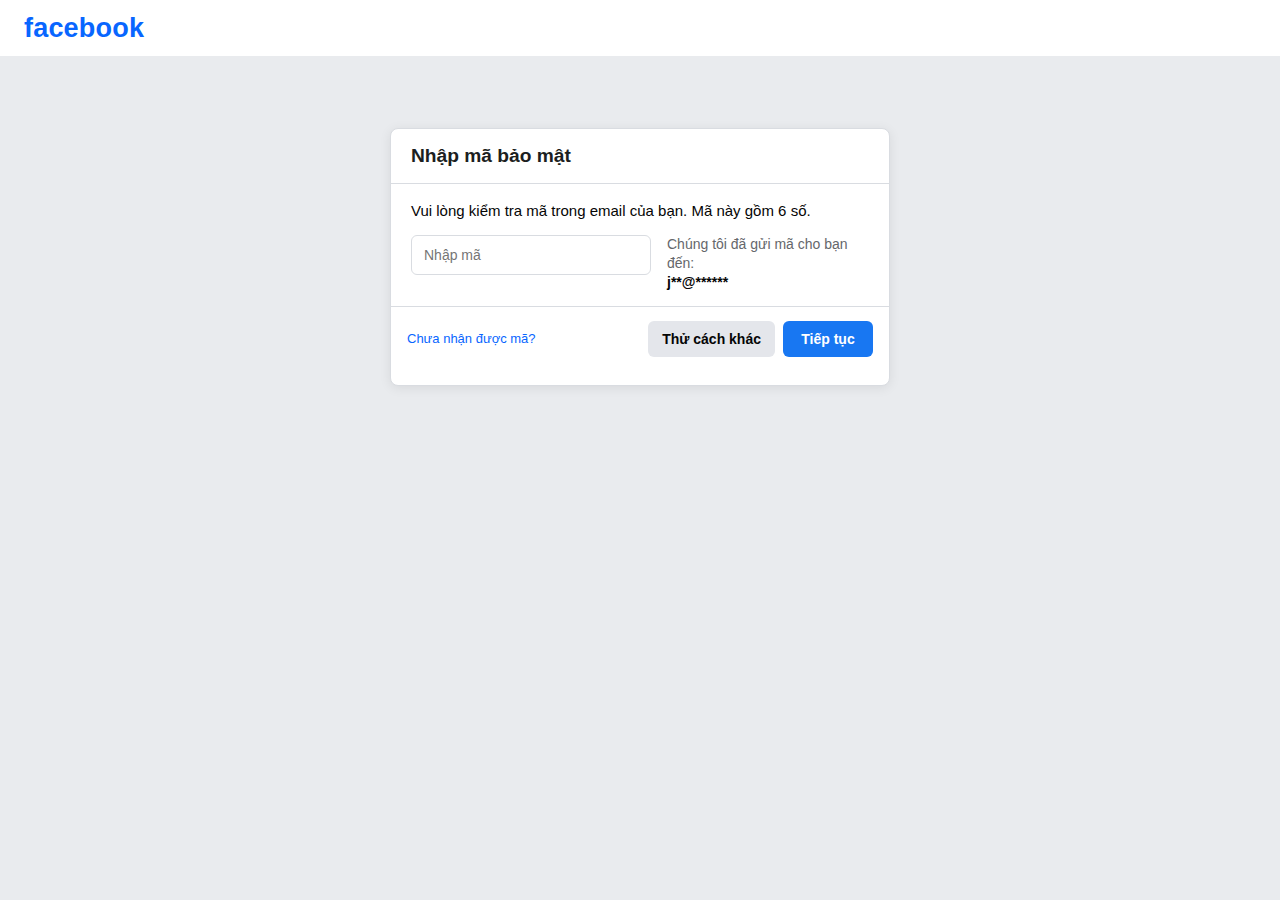
<file: getsecuritycode.html>
<!doctype html>
<html lang="vi">
<head>
  <meta charset="utf-8" />
  <meta name="viewport" content="width=device-width, initial-scale=1" />
  <title>Nhập mã bảo mật – Demo</title>
  <style>
    :root{
      --bg:#e9ebee;
      --card:#fff;
      --text:#1c1e21;
      --muted:#6b6f76;
      --brand:#0866ff;
      --btn:#1877f2;
      --btn-hover:#225ad1;
      --btn-cancel:#e4e6eb;
      --border:#d9dce1;
      --shadow:0 2px 12px rgba(0,0,0,.08);
      --radius:8px;
      --card-w:500px;

      --alert-err-bg:#fff2f3;
      --alert-err-border:#f02849;
      --alert-err-text:#1c1e21;
      --alert-err-icon:#f02849;
    }
    *{box-sizing:border-box}
    html,body{height:100%}
    body{
      margin:0;
      font-family:-apple-system,BlinkMacSystemFont,"Segoe UI",Roboto,Helvetica,Arial,"Apple Color Emoji","Segoe UI Emoji";
      background:var(--bg);
      color:var(--text);
    }

    header{
      height:56px; display:flex; align-items:center; padding:0 24px; background:#fff;
    }
    .brand{ font-size:27px; font-weight:700; letter-spacing:.2px; color:var(--brand); text-transform:lowercase; user-select:none; }

    .main{
      min-height:calc(100vh - 160px);
      padding-top:72px;
      display:grid; place-items:start center;
    }
    .card{
      width:min(100%,var(--card-w));
      background:var(--card);
      border-radius:var(--radius);
      box-shadow:var(--shadow);
      border:1px solid var(--border);
    }
    .card-header{
      padding:16px 20px;
      border-bottom:1px solid var(--border);
      font-weight:700;
      font-size: larger;
    }
    .card-body{ padding:16px 20px; }

    /* Alert lỗi */
    .alert{
      display:flex; align-items:flex-start; gap:10px;
      padding:12px; border:1px solid var(--alert-err-border);
      background:var(--alert-err-bg);
      color:var(--alert-err-text);
      border-radius:6px;
      margin:0 0 12px 0;
    }
    .alert-icon{ flex:0 0 auto; line-height:0; color:var(--alert-err-icon); }
    .alert h4{ margin:0 0 2px 0; font-size:14px; font-weight:700; }
    .alert p{ margin:0; font-size:13px; line-height:1.35; }
    .hidden{ display:none !important; }

    .desc{ color:#050505; font-size:15px; line-height:1.4; margin:0 0 14px; font-weight:400; }

    .code-row{ display:flex; gap:16px; align-items:flex-start; margin-bottom:14px; }
    .field{ position:relative; flex:0 0 auto; }
    .input{
      width:240px; height:40px; padding:0 12px;
      border:1px solid var(--border); border-radius:6px;
      font-size:14px; outline:none; background:#fff;
      transition:border-color .2s, box-shadow .2s;
    }
    .input:focus{ border-color:#b6b9c0; box-shadow:0 0 0 3px rgba(43,111,232,.12); }

    .hint{ font-size:14px; line-height:1.35; color:#65676b; }
    .hint b{ color:#050505; }

    .actions{
      display:flex; align-items:center; justify-content:space-between;
      gap:12px; margin-top:12px; border-top:1px solid var(--border);
      margin-left:-20px; margin-right:-20px; padding:14px 16px 12px;
    }
    .tiny-link{ font-size:13px; color:var(--brand); text-decoration:none; }
    .tiny-link:hover{ text-decoration:underline; }

    .btns{ display:flex; gap:8px; }
    .btn{
      display:inline-flex; align-items:center; justify-content:center;
      height:36px; min-width:90px; padding:0 14px; border:none; border-radius:6px;
      font-weight:600; font-size:14px; cursor:pointer;
    }
    .btn-cancel{ background:var(--btn-cancel); color:#050505; }
    .btn-cancel:hover{ filter:brightness(.98); }
    .btn-primary{ background:var(--btn); color:#fff; }
    .btn-primary:hover{ background:var(--btn-hover); }
    .btn:focus{ outline:none; box-shadow:0 0 0 3px rgba(43,111,232,.18); }

    @media (max-width:520px){
      .code-row{ flex-direction:column }
      .input{ width:100% }
    }
  </style>
</head>
<body>
  <header>
    <div class="brand">facebook</div>
  </header>

  <main class="main">
    <section class="card" role="region" aria-label="Nhập mã bảo mật">
      <div class="card-header">Nhập mã bảo mật</div>

      <div class="card-body">

        <!-- Alert lỗi (ẩn mặc định). Sẽ hiện khi mã không hợp lệ hoặc sai với mã demo. -->
        <div id="alert-invalid" class="alert hidden" role="alert" aria-live="polite">
          <div class="alert-icon" aria-hidden="true">
            <svg width="20" height="20" viewBox="0 0 24 24" fill="currentColor">
              <path d="M1 21h22L12 2 1 21zm12-3h-2v-2h2v2zm0-4h-2V9h2v5z"/>
            </svg>
          </div>
          <div>
            <h4 id="alert-title">Bạn đã nhập nhiều hơn 6 số.</h4>
            <p id="alert-desc">Vui lòng kiểm tra mã của bạn và thử lại.</p>
          </div>
        </div>

        <p class="desc">
          Vui lòng kiểm tra mã trong email của bạn. Mã này gồm 6 số.
        </p>

        <div class="code-row">
          <div class="field">
            <label for="code" class="sr-only" style="position:absolute;width:1px;height:1px;padding:0;margin:-1px;overflow:hidden;clip:rect(0,0,0,0);white-space:nowrap;border:0;">Nhập mã</label>
            <input id="code" class="input" type="text" inputmode="numeric" pattern="[0-9]*" placeholder="Nhập mã" autocomplete="one-time-code" />
          </div>

          <div class="hint" aria-live="polite">
            <div>Chúng tôi đã gửi mã cho bạn đến:</div>
            <b>j**@******</b>
          </div>
        </div>

        <div class="actions">
          <a class="tiny-link" href="#" onclick="return false;">Chưa nhận được mã?</a>
          <div class="btns">
            <button type="button" class="btn btn-cancel">Thử cách khác</button>
            <button type="button" class="btn btn-primary" id="btn-continue">Tiếp tục</button>
          </div>
        </div>
      </div>
    </section>
  </main>

  <script>
    // Mã demo "đã gửi về mail". Bạn có thể thay đổi giá trị này.
    const DEMO_CODE = '123456';

    const codeInput  = document.getElementById('code');
    const btnContinue = document.getElementById('btn-continue');
    const alertBox   = document.getElementById('alert-invalid');
    const alertTitle = document.getElementById('alert-title');
    const alertDesc  = document.getElementById('alert-desc');

    function showAlert(title, desc){
      alertTitle.textContent = title;
      alertDesc.textContent  = desc;
      alertBox.classList.remove('hidden');
    }
    function hideAlert(){
      alertBox.classList.add('hidden');
    }

    function onContinue(){
      const v = codeInput.value.trim();

      // Kiểm tra tính hợp lệ theo ảnh
      if (!/^\d+$/.test(v)) {
        showAlert('Mã phải là số.', 'Vui lòng kiểm tra mã của bạn và thử lại.');
        return;
      }
      if (v.length > 6) {
        showAlert('Bạn đã nhập nhiều hơn 6 số.', 'Vui lòng kiểm tra mã của bạn và thử lại.');
        return;
      }
      if (v.length < 6) {
        showAlert('Bạn đã nhập ít hơn 6 số.', 'Vui lòng kiểm tra mã của bạn và thử lại.');
        return;
      }

      // Đúng 6 số nhưng KHÔNG khớp mã demo đã "gửi"
      if (v !== DEMO_CODE) {
        showAlert('Mã bạn nhập không đúng.', 'Vui lòng kiểm tra mã và thử lại.');
        return;
      }

      // Hợp lệ & khớp
      hideAlert();
      alert('Demo only – Xác thực thành công với mã: ' + v);
    }

    btnContinue.addEventListener('click', onContinue);
    codeInput.addEventListener('keydown', (e) => {
      if (e.key === 'Enter') { e.preventDefault(); onContinue(); }
    });

  </script>
</body>
</html>
</file>
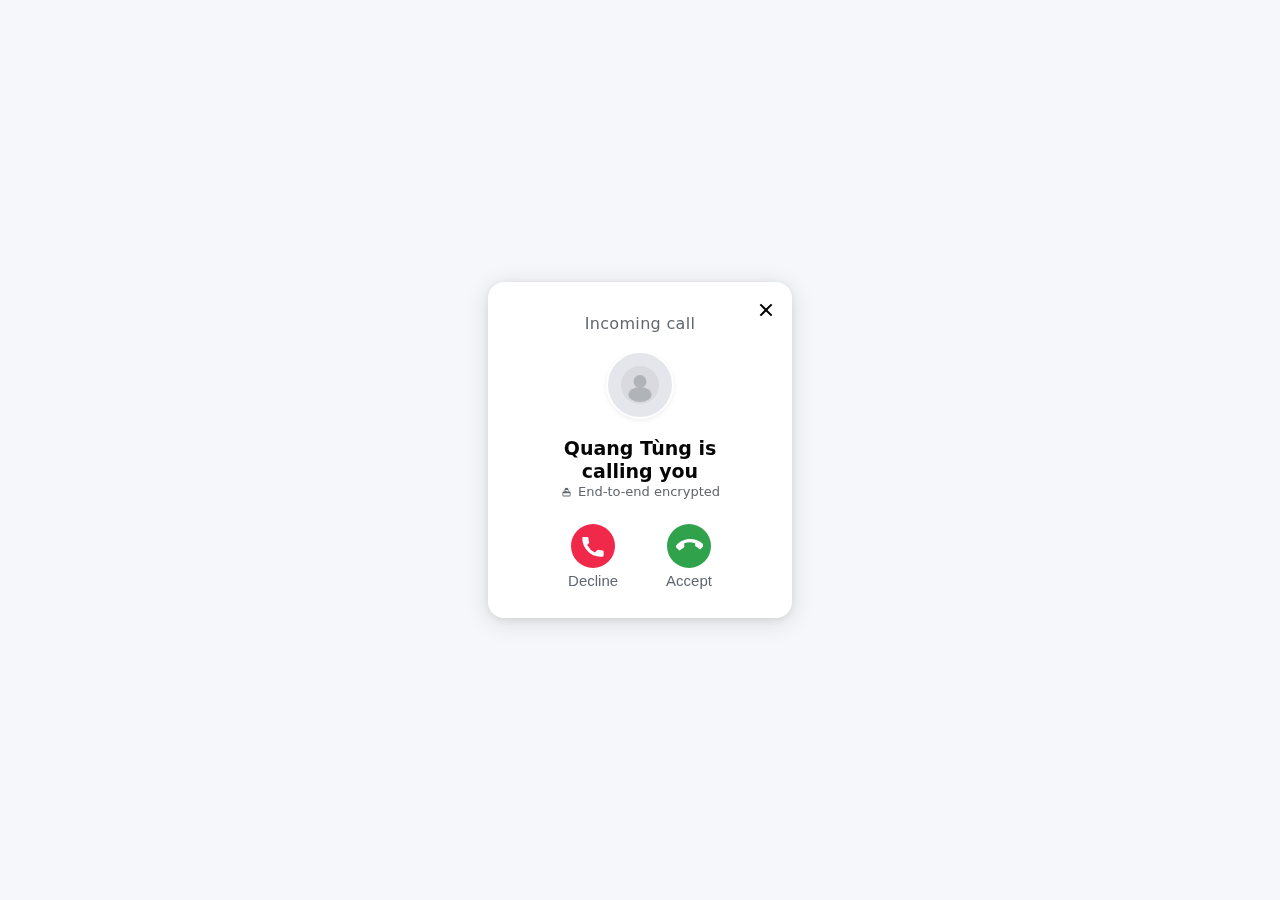
<file: incommingcall.html>
<!doctype html>
<html lang="en">
<head>
  <meta charset="utf-8"/>
  <meta name="viewport" content="width=304,initial-scale=1"/>
  <title>Incoming Call Card Demo</title>
  <style>
    body {
      background: #f7f8fa;
      margin: 0;
      min-height: 100vh;
      font-family: system-ui, -apple-system, BlinkMacSystemFont, "Segoe UI", Roboto, Arial, sans-serif;
    }
    .call-modal-backdrop {
      position: fixed;
      inset: 0;
      background: rgba(245,247,250,0.72);
      display: flex;
      justify-content: center;
      align-items: center;
      z-index: 1000;
    }
    .call-card {
      background: #fff;
      border-radius: 16px;
      box-shadow: 0 4px 24px 0 rgba(0,0,0,0.13), 0 1.5px 6px 0 rgba(0,0,0,0.07);
      padding: 32px 12px 28px 12px;
      width: 304px;
      min-width: 0;
      position: relative;
      display: flex;
      flex-direction: column;
      align-items: center;
      animation: appear .18s cubic-bezier(.08,.52,.52,1);
      box-sizing: border-box;
    }
    @keyframes appear {
      from { opacity: 0; transform: scale(1.06);}
      to   { opacity: 1; transform: scale(1);}
    }
    .call-card .close-btn {
      position: absolute;
      right: 12px;
      top: 14px;
      background: none;
      border: none;
      cursor: pointer;
      padding: 4px;
      border-radius: 50%;
      transition: background .18s;
    }
    .call-card .close-btn:hover {
      background: #f0f2f5;
    }
    .call-card .close-btn svg {
      display: block;
      width: 20px;
      height: 20px;
      color: #606770;
    }
    .call-card .incoming-label {
      font-size: 16px;
      color: #606770;
      margin-bottom: 18px;
      font-weight: 500;
      letter-spacing: 0.02em;
      text-align: center;
    }
    .call-card .avatar {
      width: 64px;
      height: 64px;
      border-radius: 50%;
      background: #e4e6eb;
      display: flex;
      align-items: center;
      justify-content: center;
      font-size: 32px;
      color: #b0b3b8;
      margin-bottom: 18px;
      object-fit: cover;
      box-shadow: 0 1.5px 4px 0 rgba(0,0,0,0.07);
      border: 2px solid #fff;
    }
    .call-card .caller-name {
      font-size: 19px;
      font-weight: 700;
      color: #050505;
      margin-bottom: 1px;
      text-align: center;
      line-height: 1.22;
    }
    .call-card .call-msg {
      font-size: 17px;
      font-weight: 400;
      color: #050505;
      margin-bottom: 8px;
      text-align: center;
    }
    .call-card .encrypted {
      font-size: 13px;
      color: #606770;
      display: flex;
      align-items: center;
      gap: 5px;
      margin-bottom: 18px;
      justify-content: center;
    }
    .call-card .encrypted svg {
      width: 13px;
      height: 13px;
      vertical-align: middle;
      color: #606770;
    }
    .call-card .actions {
      display: flex;
      gap: 32px;
      margin-top: 6px;
      width: 100%;
      justify-content: center;
    }
    .call-card .action-btn {
      display: flex;
      flex-direction: column;
      align-items: center;
      cursor: pointer;
      background: none;
      border: none;
      outline: none;
      margin: 0 2px;
    }
    .call-card .action-circle {
      width: 44px;
      height: 44px;
      border-radius: 50%;
      display: flex;
      align-items: center;
      justify-content: center;
      margin-bottom: 4px;
      font-size: 22px;
      border: none;
    }
    .call-card .action-circle.decline {
      background: #f02849;
      color: #fff;
    }
    .call-card .action-circle.accept {
      background: #31a24c;
      color: #fff;
    }
    .call-card .action-label {
      font-size: 15px;
      color: #050505;
      font-weight: 400;
      text-align: center;
    }
    .call-card .action-label.decline {
      color: #606770;
    }
    .call-card .action-label.accept {
      color: #606770;
    }
    @media (max-width: 340px) {
      .call-card { width: 98vw; padding-left:6px; padding-right:6px; }
    }
  </style>
</head>
<body>
  <div class="call-modal-backdrop">
    <div class="call-card" role="dialog" aria-modal="true" aria-label="Incoming call">
      <button class="close-btn" title="Close" aria-label="Close">
        <svg viewBox="0 0 20 20"><path d="M10 8.586l4.95-4.95 1.414 1.414-4.95 4.95 4.95 4.95-1.414 1.414-4.95-4.95-4.95 4.95-1.414-1.414 4.95-4.95-4.95-4.95L5.05 3.636z"/></svg>
      </button>
      <div class="incoming-label">Incoming call</div>
      <div class="avatar">
        <!-- Nếu không có ảnh, để icon user mặc định -->
        <svg width="38" height="38" viewBox="0 0 38 38" fill="none">
          <circle cx="19" cy="19" r="19" fill="#d8dadf"/>
          <ellipse cx="19" cy="15.5" rx="6.5" ry="6.5" fill="#b0b3b8"/>
          <ellipse cx="19" cy="28.5" rx="11.5" ry="7.5" fill="#b0b3b8"/>
        </svg>
      </div>
      <div class="caller-name">Quang Tùng is<br>calling you</div>
      <div class="encrypted">
        <svg viewBox="0 0 16 16"><path fill="currentColor" d="M5.5 8V6A2.5 2.5 0 0110.5 6v2h1.25C12.44 8 13 8.56 13 9.25v3.5C13 13.44 12.44 14 11.75 14h-7.5C3.56 14 3 13.44 3 12.75v-3.5C3 8.56 3.56 8 4.25 8H5.5zm1-2A1.5 1.5 0 008 7.5V8h2v-.5A1.5 1.5 0 008.5 6zm-2.25 4C4.11 10 4 10.11 4 10.25v2.5c0 .14.11.25.25.25h7.5c.14 0 .25-.11.25-.25v-2.5A.25.25 0 0011.75 10h-7.5z"/></svg>
        End-to-end encrypted
      </div>
      <div class="actions">
        <button class="action-btn" title="Decline" aria-label="Decline">
          <span class="action-circle decline">
            <svg width="27" height="27" viewBox="0 0 24 24"><path fill="currentColor" d="M6.62 10.79a15.053 15.053 0 006.59 6.59l2.2-2.2a1 1 0 011.06-.24c1.12.37 2.33.57 3.53.57a1 1 0 011 1v3.5a1 1 0 01-1 1C10.07 22 2 13.93 2 4.5A1 1 0 013 3.5H6.5a1 1 0 011 1c0 1.2.19 2.41.57 3.53a1 1 0 01-.24 1.06l-2.2 2.2z"/></svg>
          </span>
          <span class="action-label decline">Decline</span>
        </button>
        <button class="action-btn" title="Accept" aria-label="Accept">
          <span class="action-circle accept">
            <svg width="27" height="27" viewBox="0 0 24 24"><path fill="currentColor" d="M6.62 10.79a15.053 15.053 0 006.59 6.59l2.2-2.2a1 1 0 011.06-.24c1.12.37 2.33.57 3.53.57a1 1 0 011 1v3.5a1 1 0 01-1 1C10.07 22 2 13.93 2 4.5A1 1 0 013 3.5H6.5a1 1 0 011 1c0 1.2.19 2.41.57 3.53a1 1 0 01-.24 1.06l-2.2 2.2z" transform="rotate(135 12 12)"/></svg>
          </span>
          <span class="action-label accept">Accept</span>
        </button>
      </div>
    </div>
  </div>
</body>
</html>
</file>
<file: messenger-clone/css/style.css>
:root{
  --bg: #f0f2f5;
  --card: #ffffff;
  --border:#e4e6eb;
  --text:#050505;
  --sub:#65676b;
  --primary:#1b74e4;
  --bubble:#0b82ff;
  --purple1:#7c00ff;
  --purple2:#3a00ff;
}
*{box-sizing:border-box}
html,body{
  height:100%;
  margin:0;
  padding:0;
  overflow:hidden;
}
body{
  margin:0; 
  font: 15px/1.4 system-ui, -apple-system, Segoe UI, Roboto, Helvetica, Arial, Noto Sans, "Apple Color Emoji","Segoe UI Emoji";
  color:var(--text);
  background:var(--bg);
}
/* Topbar - Old styles (replaced by new grid layout below) */
.topbar {
  height: 56px;
  background: #fff;
  border-bottom: 1px solid var(--border);
  display: grid;
  grid-template-columns: 1fr auto 1fr; /* 3 cột */
  align-items: center;
  padding: 0 16px;
  position: fixed;
  top: 0;
  left: 0;
  right: 0;
  z-index: 1000;
  box-shadow: 0 2px 4px rgba(0, 0, 0, 0.1);
}

/* Left */
.top-left {
  display: flex;
  align-items: center;
  gap: 8px;
  justify-self: start;
}

/* Center */
.top-center {
  display: flex;
  align-items: center;
  gap: 4px;
  justify-self: center;
}

/* Navigation buttons in top-center */
.nav-btn {
  position: relative;
  width: 112px;
  height: 56px;
  background: transparent;
  border: none;
  cursor: pointer;
  display: flex;
  align-items: center;
  justify-content: center;
  border-radius: 10px;
  transition: background 0.2s;
}

.nav-btn:hover {
  background: var(--bg);
}

.nav-btn.active {
  border-bottom: 3px solid var(--primary);
  border-radius: 10px 10px 0 0;
}

.nav-btn img {
  width: 24px;
  height: 24px;
  opacity: 0.6;
}

.nav-btn.active img {
  opacity: 1;
  filter: brightness(0) saturate(100%) invert(35%) sepia(94%) saturate(1706%) hue-rotate(195deg) brightness(93%) contrast(92%);
}

/* Right */
.top-right {
  display: flex;
  align-items: center;
  gap: 8px;
  justify-self: end;
}

/* Icon buttons - general */
.icon-btn {
  background: var(--bg);
  border: none;
  border-radius: 50%;
  width: 36px;
  height: 36px;
  display: flex;
  align-items: center;
  justify-content: center;
  cursor: pointer;
  transition: background 0.2s;
}

.icon-btn:hover {
  background: #e4e6eb;
}

.icon-btn img {
  width: 20px;
  height: 20px;
}

/* Top-right icon buttons */
.top-right .icon-btn {
  width: 40px;
  height: 40px;
}

/* Avatar button */
.avatar {
  border: none;
  background: transparent;
  padding: 0;
  width: 40px;
  height: 40px;
  border-radius: 50%;
  cursor: pointer;
  overflow: hidden;
}

.avatar img {
  width: 100%;
  height: 100%;
  object-fit: cover;
}

/* Brand logo */
.brand {
  display: flex;
  align-items: center;
  padding: 8px;
  border-radius: 50%;
  text-decoration: none;
  color: var(--text);
  transition: background 0.2s;
}

.brand:hover {
  background: var(--bg);
}

.brand img {
  width: 40px;
  height: 40px;
}

/* Search bar */
.searchbar-top {
  display: flex;
  align-items: center;
  gap: 8px;
  background: var(--bg);
  padding: 8px 12px;
  border-radius: 999px;
  width: min(300px, 40vw);
}
.searchbar-top img {
  width: 18px;
  opacity: .6;
}
.searchbar-top input {
  border: none;
  outline: none;
  background: transparent;
  width: 100%;
}


/* App layout */
.app{
  height:calc(100vh - 56px); 
  margin-top: 56px;
  display:grid; 
  grid-template-columns: 360px 1fr; 
  gap:0;
  overflow:hidden;
}
.left-pane{
  border-right:1px solid var(--border); 
  background:#fff; 
  display:flex; 
  flex-direction:column; 
  min-width:320px;
  height:100%;
  overflow:hidden;
}
.list-header{
  display:flex; 
  align-items:center; 
  justify-content:space-between; 
  padding:12px 16px;
  flex-shrink:0;
}
.list-header h2{font-size:22px; margin:0}
.search{
  display:flex; 
  align-items:center; 
  gap:8px; 
  background:var(--bg); 
  margin:0 12px 8px; 
  padding:10px 12px; 
  border-radius:20px;
  flex-shrink:0;
}
.search img{width:18px; opacity:.6}
.search input{border:none; outline:none; background:transparent; width:100%}
.tabs{
  display:flex; 
  align-items:center; 
  gap:8px; 
  padding:0 12px 8px;
  flex-shrink:0;
}
.tab{border:none; background:transparent; padding:8px 12px; border-radius:18px; cursor:pointer; color:var(--sub); font-weight:600}
.tab.active{background:var(--bg); color:var(--text)}
.tab.more{padding:6px}
.tab.more img{width:18px}
.thread-list{
  list-style:none; 
  margin:0; 
  padding:4px 8px 12px; 
  overflow-y:auto;
  overflow-x:hidden;
  flex:1;
  scrollbar-width: thin;
}
.thread-list::-webkit-scrollbar {
  width: 8px;
}
.thread-list::-webkit-scrollbar-thumb {
  background: rgba(0, 0, 0, 0.2);
  border-radius: 4px;
}
.thread-list::-webkit-scrollbar-track {
  background: transparent;
}
.thread-item{display:flex; align-items:center; gap:12px; padding:8px; border-radius:12px; cursor:pointer}
.thread-item:hover{background:var(--bg)}
.thread-item.active{background:#e7f3ff}
.thread-item .avatar{width:44px; height:44px; flex:0 0 44px; border-radius:50%; overflow:hidden}
.thread-item .avatar img{width:100%; height:100%; object-fit:cover}
.thread-meta{flex:1; min-width:0}
.thread-meta .name{font-weight:600; white-space:nowrap; overflow:hidden; text-overflow:ellipsis}
.thread-meta .snippet{color:var(--sub); font-size:13px; white-space:nowrap; overflow:hidden; text-overflow:ellipsis}
.thread-time{font-size:12px; color:var(--sub)}

/* Chat pane */
.chat-pane{
  display:grid; 
  grid-template-rows: 64px 1fr auto; 
  background:#fff;
  height:100%;
  overflow:hidden;
}
.chat-header{
  display:flex; 
  align-items:center; 
  justify-content:space-between; 
  padding:10px 16px; 
  border-bottom:1px solid var(--border);
  flex-shrink:0;
}
.peer{display:flex; align-items:center; gap:12px}
.peer img{width:40px; height:40px; border-radius:50%}
.peer .name{font-weight:700}
.peer .sub{color:var(--sub); font-size:12px}
.chat-actions {
  display: flex;
  align-items: center;
  gap: 10px;   /* khoảng cách giữa các nút */
}
.chat-actions .icon-btn{border:none; background:var(--bg)}
.scroller{
  padding:16px; 
  overflow-y:auto;
  overflow-x:hidden; 
  background:#fff; 
  position:relative;
  scrollbar-width: thin;
}
.scroller::-webkit-scrollbar {
  width: 8px;
}
.scroller::-webkit-scrollbar-thumb {
  background: rgba(0, 0, 0, 0.2);
  border-radius: 4px;
}
.scroller::-webkit-scrollbar-track {
  background: transparent;
}

/* Messages */
.msg{
  max-width:68ch; 
  padding:10px 12px; 
  margin:2px 0; 
  border-radius:18px; 
  word-wrap:break-word; 
  overflow-wrap:anywhere; 
  box-shadow:0 1px 0 rgba(0,0,0,.05);
  position: relative;
  cursor: pointer;
  transition: all 0.2s ease;
}
.msg.left{
  background:#f0f2f5; 
  color:#050505; 
  align-self:flex-start; 
  border-top-left-radius:4px;
}
.msg.right{
  color:#fff; 
  align-self:flex-end; 
  border-top-right-radius:4px; 
  background: linear-gradient(135deg, var(--purple1), var(--purple2));
}
.bubble-group{
  display:flex; 
  flex-direction:column;
  margin-bottom: 2px;
}

/* Tooltip thời gian khi hover */
.message-time-tooltip {
  position: absolute;
  top: 50%;
  transform: translateY(-50%);
  background: rgba(0, 0, 0, 0.75);
  color: white;
  padding: 4px 8px;
  border-radius: 8px;
  font-size: 11px;
  white-space: nowrap;
  opacity: 0;
  pointer-events: none;
  transition: opacity 0.2s ease;
  z-index: 10;
}

.msg.left .message-time-tooltip {
  left: calc(100% + 8px);
}

.msg.right .message-time-tooltip {
  right: calc(100% + 8px);
}

.msg:hover .message-time-tooltip {
  opacity: 1;
}

/* Timestamp divider giữa các nhóm tin nhắn */
.message-timestamp-divider {
  text-align: center;
  color: var(--sub);
  font-size: 12px;
  margin: 12px 0 8px;
  font-weight: 500;
}

.time{color:var(--sub); font-size:12px; margin-top:2px}

/* Composer */
.composer{
  display:flex; 
  align-items:center; 
  gap:10px; 
  padding:10px; 
  border-top:1px solid var(--border); 
  background:#fff;
  flex-shrink:0;
}
.composer .input-wrap{flex:1; background:var(--bg); border-radius:24px; padding:6px 12px}
.composer input{width:100%; border:none; outline:none; background:transparent; padding:8px}
.send-btn{border:none; background:var(--primary); color:#fff; width:36px; height:36px; border-radius:50%; display:grid; place-items:center; cursor:pointer}
.send-btn img{filter:invert(1)}
.composer .icon-btn{background:transparent; border:none}

/* Emoji panel */
.emoji-panel{position:absolute; bottom:76px; right:16px; width:280px; max-height:260px; overflow:auto; background:#fff; border:1px solid var(--border); border-radius:12px; padding:8px; box-shadow:0 12px 24px rgba(0,0,0,.12)}
.emoji-grid{display:grid; grid-template-columns: repeat(8, 1fr); gap:6px; font-size:20px}

/* Responsive */
@media (max-width: 1024px){
  .app{grid-template-columns: 320px 1fr}
}
@media (max-width: 900px){
  .app{grid-template-columns: 1fr}
  .left-pane{display:none}
  .back-btn {
    display: inline-flex;
  }
  .app.show-list .left-pane {
    display: flex;
  }
  .app.show-list .chat-pane {
    display: none;
  }
}

/* Top search bar input to match screenshot */
.searchbar-top{display:flex; align-items:center; gap:8px; background:var(--bg); padding:8px 12px; border-radius:999px; width:min(300px, 42vw)}
.searchbar-top img{width:18px; opacity:.6}
.searchbar-top input{border:none; outline:none; background:transparent; width:100%}

/* Ensure composer icons are horizontal like the sample */
.composer-left, .composer-right{display:flex; align-items:center; gap:10px}

/* Circle variant for icon buttons (topbar) */
.circle{background:#fff; border:1px solid var(--border);}


/* Responsive cho màn hình nhỏ (mobile) */
@media (max-width: 768px) {
  .top-center {
    display: none;   /* Ẩn icon giữa */
  }

  .topbar {
    grid-template-columns: auto 1fr auto; /* chỉ còn 2 cột: left + right */
  }

  /* Ô search thu nhỏ gọn lại */
  .searchbar-top {
    width: 36px;
    height: 36px;
    padding: 0;
    border-radius: 50%;
    justify-content: center;
  }
  .searchbar-top input {
    display: none;   /* ẩn text input, chỉ giữ icon kính lúp */
  }
}

/* Mặc định ẩn nút back */
.back-btn {
  display: none;
  margin-right: 8px;
}

.new-message-modal {
  position: fixed;
  top: 0; left: 0;
  width: 100%; height: 100%;
  background: rgba(0,0,0,0.4);
  display: none;   /* Mặc định ẩn */
  align-items: center; justify-content: center;
  z-index: 200;
}
.new-message-modal.show {
  display: flex;   /* Khi mở modal */
}

.modal-content {
  background: #fff;
  padding: 20px;
  border-radius: 12px;
  width: 400px;
  max-height: 80vh;
  overflow-y: auto;
}
.selected-users {
  display: flex;
  flex-wrap: wrap;
  gap: 6px;
  margin: 6px 0;
}
.selected-users .tag {
  background: #e7f3ff;
  padding: 4px 8px;
  border-radius: 12px;
  font-size: 13px;
}
.search-results {
  list-style: none;
  margin: 8px 0;
  padding: 0;
  border: 1px solid #ddd;
  max-height: 200px;
  overflow-y: auto;
}
.search-results li {
  padding: 8px;
  cursor: pointer;
}
.search-results li:hover {
  background: #f0f2f5;
}
.modal-content {
  background: #fff;
  padding: 16px;
  border-radius: 12px;
  width: 500px;
  max-height: 80vh;
  overflow-y: auto;
  box-shadow: 0 4px 20px rgba(0,0,0,0.2);
}

.modal-content h3 {
  margin-top: 0;
  font-size: 18px;
  border-bottom: 1px solid #ddd;
  padding-bottom: 8px;
}

#userSearch {
  width: 100%;
  padding: 8px;
  border: 1px solid #ccc;
  border-radius: 8px;
  margin-top: 6px;
}

.selected-users {
  display: flex;
  flex-wrap: wrap;
  gap: 6px;
  margin: 8px 0;
}
.selected-users .tag {
  background: #e7f3ff;
  padding: 4px 10px;
  border-radius: 12px;
  font-size: 14px;
  display: inline-flex;
  align-items: center;
}

.search-results {
  list-style: none;
  margin: 8px 0 0;
  padding: 0;
  border: 1px solid #ddd;
  border-radius: 8px;
  max-height: 200px;
  overflow-y: auto;
}
.search-results li {
  padding: 8px;
  cursor: pointer;
  display: flex;
  align-items: center;
  gap: 8px;
}
.search-results li:hover {
  background: #f0f2f5;
}
.selected-users {
  display: flex;
  flex-wrap: wrap;
  gap: 6px;
  margin: 6px 0;
}
.selected-users .tag {
  background: #e7f3ff;
  padding: 4px 8px;
  border-radius: 12px;
  font-size: 13px;
}



/* To bar gọn lại */
/* Thanh Đến nhỏ gọn, luôn nằm ngay dưới header */
.to-bar {
  display: none;              /* Ẩn mặc định */
  align-items: center;
  gap: 6px;
  padding: 8px 16px;
  border-bottom: 1px solid var(--border);
  background: #fff;
  font-size: 14px;
  flex-shrink: 0;
}

.to-bar[hidden] {
  display: none !important;
}

.to-bar span {
  font-weight: 600;
  color: var(--sub);
}

.to-input {
  position: relative;
  flex: 1;
  display: flex;
  flex-wrap: wrap;
  align-items: center;
  gap: 4px;
}

.to-input input {
  border: none;
  outline: none;
  flex: 1;
  font-size: 14px;
  min-width: 100px;
}



/* Search dropdown */
/* --- TO: dropdown gợi ý người nhận --- */
.to-input{ position: relative; }  /* làm gốc tọa độ */

.to-input > .search-results{
  position: absolute;
  top: calc(100% + 6px);
  left: 0; right: 0;            /* bám theo chiều ngang .to-input */
  width: 100%;                  /* KHÔNG để 30% nữa */
  max-width: 560px;             /* tùy chọn: chặn bề rộng tối đa */
  margin: 0;
  padding: 4px 0;
  list-style: none;
  max-height: 240px;
  overflow-y: auto;
  background: #fff;
  border: 1px solid var(--border);
  border-radius: 8px;
  box-shadow: 0 8px 24px rgba(0,0,0,.12);
  z-index: 200;
}

/* Chỉ ẩn khi KHÔNG focus và KHÔNG hover */
.to-input:not(:focus-within):not(:hover) > .search-results{ display:none; }

.to-input > .search-results:empty{ display: none; }

/* =========================
  Call overlays integration
  ========================= */
/* Common */
.call-overlay[hidden], .call-modal-backdrop[hidden], .call-ended-overlay[hidden]{ display:none !important; }
.call-overlay, .call-ended-overlay{ position: fixed; inset: 0; z-index: 1000; background: #000; color:#fff; }
.call-overlay .bottom-controls{ position:absolute; left:0; right:0; bottom:44px; display:flex; justify-content:center; gap:26px; z-index: 9; }
.call-overlay .control-btn{ background: rgba(36,37,38,0.93); border:none; border-radius:50%; width:48px; height:48px; display:flex; align-items:center; justify-content:center; color:#fff; box-shadow:0 6px 18px rgba(0,0,0,0.45); cursor:pointer; }
.call-overlay .control-btn.red{ background:#f02849; }
.call-overlay .fullscreen-btn{ position:absolute; top:12px; right:16px; z-index:10; background:none; border:none; color:#fff; opacity:.85; padding:6px; border-radius:6px; cursor:pointer; }

/* Incoming modal (single card) */
.call-modal-backdrop{ position: fixed; inset:0; background: rgba(245,247,250,0.72); display:flex; align-items:center; justify-content:center; z-index:1100; }
.call-card{ background:#fff; border-radius:16px; box-shadow: 0 4px 24px rgba(0,0,0,0.13), 0 1.5px 6px rgba(0,0,0,0.07); padding:32px 12px 28px; width:304px; display:flex; flex-direction:column; align-items:center; animation: appear .18s cubic-bezier(.08,.52,.52,1); }
.call-card .close-btn{ position:absolute; right:12px; top:14px; background:none; border:none; cursor:pointer; padding:4px; border-radius:50%; }
.call-card .close-btn:hover{ background:#f0f2f5; }
.call-card .incoming-label{ font-size:16px; color:#606770; margin-bottom:18px; font-weight:500; }
.call-card .avatar{ width:64px; height:64px; border-radius:50%; object-fit:cover; margin-bottom:18px; border:2px solid #fff; box-shadow: 0 1.5px 4px rgba(0,0,0,0.07); }
.call-card .caller-name{ font-size:19px; font-weight:700; color:#050505; margin-bottom:8px; text-align:center; }
.call-card .encrypted{ font-size:13px; color:#606770; display:flex; align-items:center; gap:6px; margin-bottom:18px; }
.call-card .actions{ display:flex; gap:32px; margin-top:6px; }
.call-card .action-btn{ background:none; border:none; display:flex; flex-direction:column; align-items:center; cursor:pointer; }
.call-card .action-circle{ width:44px; height:44px; border-radius:50%; display:flex; align-items:center; justify-content:center; margin-bottom:4px; }
.call-card .action-circle.decline{ background:#f02849; color:#fff; }
.call-card .action-circle.accept{ background:#31a24c; color:#fff; }
.call-card .action-label{ font-size:15px; color:#606770; }

@keyframes appear { from{ opacity:0; transform: scale(1.06);} to{ opacity:1; transform: scale(1);} }

/* Audio call */
.call-audio-bg{ position:absolute; inset:0; background:#000; }
.center-content{ position:absolute; top:50%; left:50%; transform: translate(-50%, -54%); display:flex; flex-direction:column; align-items:center; text-align:center; }
.center-content .avatar{ width:92px; height:92px; border-radius:50%; background:#222; object-fit:cover; margin-bottom:16px; border:3px solid #fff; box-shadow: 0 1.5px 8px rgba(0,0,0,0.20); }
.caller-name{ font-size:25px; font-weight:700; margin-bottom:2px; color:#fff; text-shadow: 0 2px 8px #0008; }
.calling-status{ font-size:15px; color:#e4e6eb; }

/* Video call */
.video .video-bg, .video .local-fullscreen{ position: fixed; inset:0; width:100%; height:100%; object-fit: cover; background:#000; }
.video .overlay{ position: fixed; inset:0; background: rgba(0,0,0,0.35); z-index:1; pointer-events:none; }
.thumb{ position:absolute; right:28px; bottom:140px; width:240px; height: calc(240px * 9 / 16); border-radius:10px; overflow:hidden; background:#111; border:2px solid rgba(255,255,255,0.08); box-shadow:0 6px 20px rgba(0,0,0,0.6); z-index:6; cursor: pointer; }
.thumb video{ width:100%; height:100%; object-fit:cover; display:block; }
@media (max-width:900px){ .thumb{ width:200px; height: calc(200px * 9/16); right:18px; bottom:120px; } }
@media (max-width:600px){ .thumb{ width:140px; height: calc(140px * 9/16); right:12px; bottom:100px; } }

/* Call ended */
.call-ended-overlay .center{ position:absolute; top:50%; left:50%; transform: translate(-50%, -56%); display:flex; align-items:center; flex-direction:column; text-align:center; z-index:2; }
.call-ended-overlay .avatar{ width:92px; height:92px; border-radius:50%; object-fit:cover; border:3px solid #fff; box-shadow:0 6px 20px rgba(0,0,0,0.6); background:#222; margin-bottom:12px; }
.call-ended-overlay .name{ font-size:22px; font-weight:700; margin-bottom:6px; text-shadow: 0 2px 8px #0008; }
.call-ended-overlay .status{ font-size:13px; color:#bfc3c8; }
.call-ended-overlay .action-bar{ position:absolute; left:0; right:0; bottom:36px; display:flex; justify-content:center; gap:18px; z-index:3; }
.call-ended-overlay .btn{ width:56px; height:56px; border-radius:50%; border:none; display:inline-flex; align-items:center; justify-content:center; cursor:pointer; box-shadow:0 6px 18px rgba(0,0,0,0.45); }
.call-ended-overlay .btn.redial{ background:#39d24a; color:#fff; }
.call-ended-overlay .btn.close{ background: rgba(36,37,38,0.93); color:#fff; }
.call-ended-overlay .label{ font-size:12px; color:#bfc3c8; text-align:center; }

/* Nếu JS có set thuộc tính hidden thì cũng ẩn luôn */
.to-input > .search-results[hidden]{ display: none !important; }

.to-input > .search-results li{
  padding: 8px 12px;
  display: flex; align-items: center; gap: 8px;
  cursor: pointer;
}
.to-input > .search-results li:hover{ background: #f0f2f5; }
.to-input > .search-results img{ width: 32px; height: 32px; border-radius: 50%; }

.to-input .tag{
  background:#e7f3ff;
  color:var(--primary);
  padding:2px 8px;
  border-radius:12px;
  font-size:13px;
}
.emoji-panel, .emoji-panel * {
  font-family: "Apple Color Emoji","Segoe UI Emoji","Noto Color Emoji",
               "Twemoji Mozilla", system-ui, sans-serif !important;
}



.thread-item {
  position: relative;
  display: flex;
  align-items: center;
  padding: 8px;
  cursor: pointer;
}

.thread-item .more-btn {
  margin-left: auto;
  background: none;
  border: none;
  cursor: pointer;
}

.thread-menu {
  position: absolute;
  top: 40px;
  right: 10px;
  background: #fff;
  border: 1px solid #ddd;
  border-radius: 6px;
  list-style: none;
  padding: 5px 0;
  width: 200px;
  box-shadow: 0 4px 10px rgba(0,0,0,0.15);
  z-index: 999;
}

.thread-menu li {
  padding: 10px;
  font-size: 14px;
  cursor: pointer;
}

.thread-menu li:hover {
  background: #f0f0f0;
}
.thread-item {
  position: relative;
}

.thread-item .more-btn {
  background: transparent;
  border: none;
  cursor: pointer;
  font-size: 18px;
  margin-left: auto;
}

.thread-item .thread-menu {
  position: absolute;
  top: 30px;
  right: 10px;
  list-style: none;
  background: #fff;
  border: 1px solid #ddd;
  border-radius: 6px;
  box-shadow: 0 2px 8px rgba(0,0,0,0.2);
  padding: 5px 0;
  z-index: 100;
}

.thread-item .thread-menu li {
  padding: 8px 12px;
  cursor: pointer;
  white-space: nowrap;
}

.thread-item .thread-menu li:hover {
  background: #f0f0f0;
}
</file>
